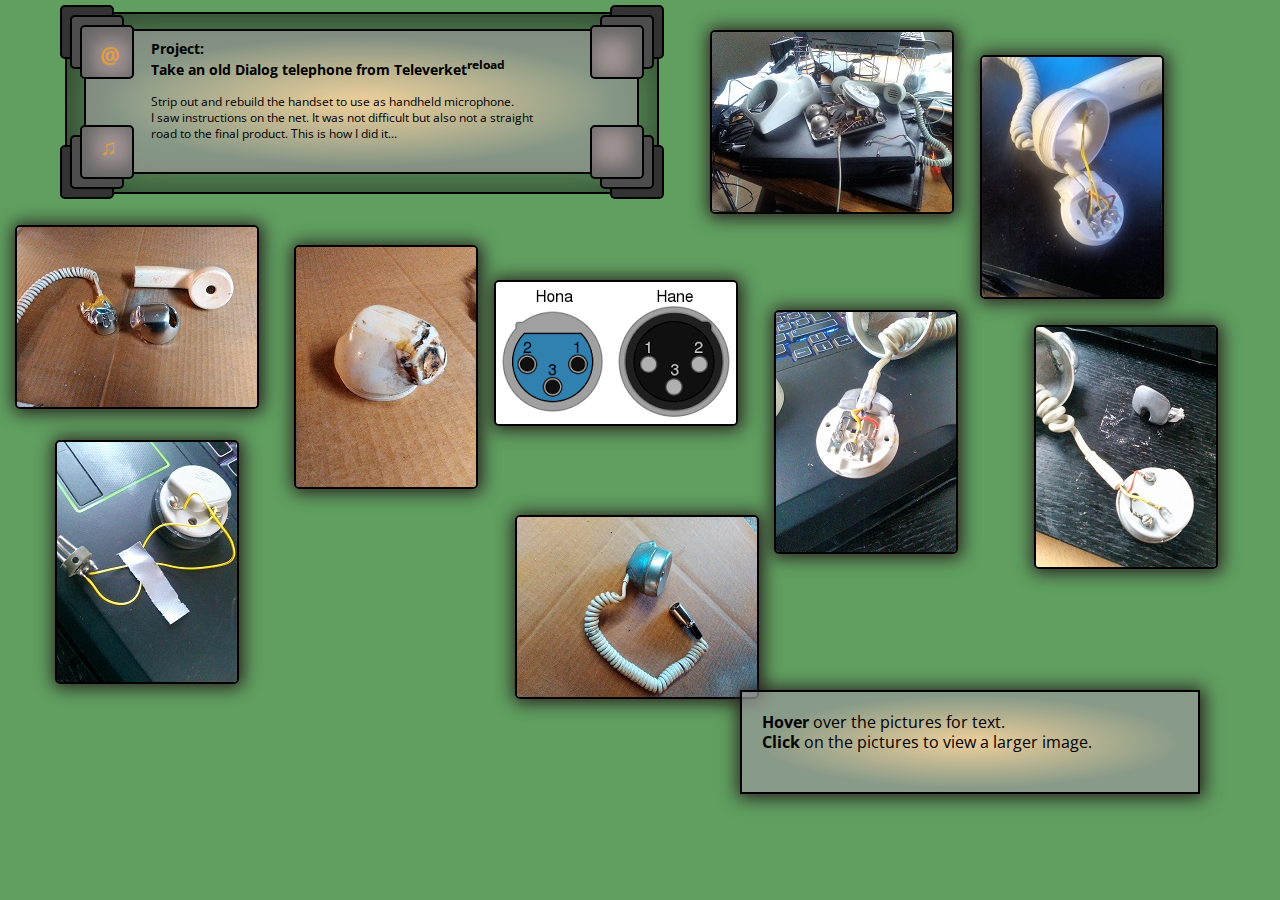
<file: index.html>
<!DOCTYPE html>
<html lang="en">
<head>

<!--     <meta charset="utf-8"> -->
    <title>Build a microphone from old phone speaker project: kenomic  keno1se</title>

    <meta charset="UTF-8">
    <meta name="description" content="build a microphone from old phone speaker project ">
    <meta name="keywords" content="ceno,keno1se,kenomic">
    <meta name="author" content="keno1se@yahoo.se">

    <!-- this meta is for resizeing the browser width -->
    <!--To ensure proper rendering and touch zooming, add the viewport meta tag to your <head>-->
     <meta name="viewport" content="width=device-width, initial-scale=1.0">

    <!--disable zooming capabilities on mobile devices, meaning users are only able to scroll -->
    <!--Overall, we don't recommend this on every site, so use caution! -->
    <!--<meta name="viewport" content="width=device-width, initial-scale=1, maximum-scale=1, user-scalable=no">-->

    <!--------------------------------------------------------------------------------------->
    <!--*** Link to w3.css styling ***                                                  ***-->
    <!-- when linking to this w3.css, the orange mouseover color not working ok            -->
    <!-- So I lifted out what was needed just for the zooming function and implemented it  -->
    <!--    <link rel="stylesheet" href="http://www.w3schools.com/lib/w3.css">             -->
    <!--    <link rel="stylesheet" href="css/w3css.txt" />                                 -->
    <!--------------------------------------------------------------------------------------->
    
    
    <!----------------------------------------------------------------------------->
    <!--*** Compiled LESS styling file, use this when developing is done      ***--> 
    <!--    wirender in Chrome, Firefox, Internet Exporer and Edge(see below) -->    
    <!----------------------------------------------------------------------------->
    <!--   ActiveX controls and BHOs such as Silverlight or Java are not         -->
    <!--   supported in Microsoft Edge                                           -->  
    <!----------------------------------------------------------------------------->
        <link rel="stylesheet"
          href="css/My.css"
          type="text/css">
    
   
    <!------------------------------------------------------------------------->
    <!--*** NON compiled less styling file, good when developing          ***-->
    <!------------------------------------------------------------------------->
    <!-- This .less file doesn't render in Edge and Chrome                   -->
    <!-- It'll work in Chrome when using "Live Preview" in Bracket editor    -->
    <!------------------------------------------------------------------------->
        <!--<link rel="stylesheet/less"
          href="css/My.less"
          type="text/css">-->
    
    
    <!------------------------------------------------------------------------------------>
    <!--***     Media Types in Media Queries style sheets                            ***-->
    <!------------------------------------------------------------------------------------>
    <!--      - all:	Used for all  media type devices                                -->
    <!--      - screen:	Used for computer screens, tablets, smart-phones etc            -->    
    <!--      - print:	Used for printers                                               --> 
    <!--      By linking background color will render                                   -->   
    <!------------------------------------------------------------------------------------>
    <!--      Media screen sizes                                                        -->
    <!------------------------------------------------------------------------------------>
    <!--      (max-width: 768px)                                                        -->                         
    <!--      (min-width: 769px) and (max-width: 1224px)                                -->
    <!--      (min-width: 1225px) and (max-width: 2880px)                               -->
    <!------------------------------------------------------------------------------------>
        
    <!-- Screen witdth Ipad (max-width: 768px) -->
        <link rel="stylesheet" 
              media="all and (max-width: 768px)" 
              href="css/screenIpadMax768.css">
    
    <!-- Screen witdth (min-width: 769px) and (max-width: 1224px) -->
        <link rel="stylesheet" 
              media="all and (min-width: 769px) and (max-width: 1224px)" 
              href="css/screenMIn769Max1224.css">

    <!-- Screen witdth (min-width: 1225px) and (max-width: 2880px) -->
        <link rel="stylesheet" 
              media="all and (min-width: 1225px) and (max-width: 2880px)" 
              href="css/screenMIn1225Max2880.css">

			  
    <!------------------------------------------------------------------------->
    <!--*** NON compiled less styling files, good when developing         ***-->
    <!------------------------------------------------------------------------->
    <!-- These .less file doesn't render in Edge and Chrome                  -->
    <!-- It'll work in Chrome when using "Live Preview" in Bracket editor    -->
    <!------------------------------------------------------------------------->
    <!-- .less links, used during develipment --<
    <!-- Screen witdth Ipad (max-width: 768px) 
        <link rel="stylesheet/less" 
              media="all and (max-width: 768px)" 
              href="css/screenIpadMax768.less">-->
    <!-- Screen witdth (min-width: 769px) and (max-width: 1224px) 
        <link rel="stylesheet/less" 
              media="all and (min-width: 769px) and (max-width: 1224px)" 
              href="css/screenMIn769Max1224.less">-->
    <!-- Screen witdth (min-width: 1225px) and (max-width: 2880px) 
        <link rel="stylesheet/less" 
              media="all and (min-width: 1225px) and (max-width: 2880px)" 
              href="css/screenMIn1225Max2880.less">-->
    
    

    <!--*** Link to Google fonts ***-->
    <link rel="StyleSheet" 
        href="http://fonts.googleapis.com/css?family=Share:400,700"
        type="text/css">
     <link rel="StyleSheet" 
        href="http://fonts.googleapis.com/css?family=Open+Sans:400italic,400,700s"
        type="text/css">
    
    
    <!--*** Link to Email ***-->
    <script type="text/javascript" src="https://cdn.emailjs.com/dist/email.min.js"></script>
    <script type="text/javascript">
        (function(){
            emailjs.init("user_A12IL87Z8kEczffAT8r7t");
        })();
    </script>
  
    
</head>

<body>

    
                                 <!--*************************************************-->
                                 <!--*************  Corner boxes         *************-->
                                 <!--*************************************************-->



    <section id="rightBottBox">
        <div id="rightBottBox1" class="textBox" title="rightBottBox1"></div>   <!--put class to inherit -->
        <div id="rightBottBox2" class="textBox" title="rightBottBox2"></div>   <!--put class to inherit -->
        <div id="rightBottBox3" class="textBox" title="rightBottBox3"></div>   <!--put class to inherit -->
    </section>

    <section id="leftBottBox">
        <div id="leftBottBox1" class="textBox" title="Sound recording under progress">
             <h1 id="note">&#9835;</h1>
        </div>   <!--put class to inherit -->   
        <div id="leftBottBox2" class="textBox" title="leftBottBox2"></div>   <!--put class to inherit -->
        <div id="leftBottBox3" class="textBox" title="leftBottBox3"></div>   <!--put class to inherit -->
    </section>

    <section id="rightTopBox">
        <div id="rightTopBox1" class="textBox" title="rightTopBox1"></div>   <!--put class to inherit -->
        <div id="rightTopBox2" class="textBox" title="rightTopBox2"></div>   <!--put class to inherit -->
        <div id="rightTopBox3" class="textBox" title="rightTopBox3"></div>   <!--put class to inherit -->
    </section>

	
    <section id="leftTopBox">
           <div id="leftTopBox1" class="textBox" title="Ceno contact details">
              <!-- cenoDetails is a JS file with contact details -->
            <h1 id="contact" onclick="cenoDetails()">@</h1>
        </div>           
        
       <!-- 
        <div id="leftTopBox1" class="textBox" title="Feel free to contact me: keno1se@yahoo.se">
            <h1 id="contact">
                <a href="mailto:keno1se@yahoo.se">@</a>
            </h1>
        </div>      put class to inherit 
        -->
            
        <div id="leftTopBox2" class="textBox" title="leftTopBox2"></div>   <!--put class to inherit -->
        <div id="leftTopBox3" class="textBox" title="leftTopBox3"></div>   <!--put class to inherit -->
    </section>







    <!----------------------------------------------------------------------------->
    <!--------------------- Image text section------------------------------------->
    <!----------------------------------------------------------------------------->
    <!-- set up the picture texts with javaScript on mouse over and out          -->
    <!-- this div controls the text that is displayed in the top of the page     -->
    <!-- - id="textPic1" text is for id="pic1" image                             -->
    <!-- - id="textPic2" text is for id="pic2" image                             -->
    <!-- - id="textPic3" text is for id="pic3" image                             -->
    <!-- - id="textPic4" text is for id="pic4" image                             -->
    <!-- - id="textPic5" text is for id="pic5" image                             -->
    <!-- - id="textPic6" text is for id="pic6" image                             -->
    <!-- - id="textPic7" text is for id="pic7" image                             -->
    <!-- - id="textPic8" text is for id="pic8" image                             -->
    <!-- - id="textPic9" text is for id="pic9" image                             -->
    <!-- - id="first"    text comes at reload of page                            -->
    <!-- - id="last"     text comes at mouseOut                                  -->
    <!----------------------------------------------------------------------------->

    <section id="sectionTextPic">
        <div id="mid1" class="mid" title="mid">

            <!--this is first, comes at reload -->
            <div id="first" class="mouseOverOutPic" title="mouseOverOutPic">
                <h3>Project: <br /> Take an old Dialog telephone from Televerket<sup>reload</sup></h3><br/>
                <p>
                    Strip out and rebuild the handset to use as handheld microphone. <br />
                    I saw instructions on the net. It was not difficult but also not a 
                    straight <br /> road to the final product. This is how I did it...
                </p>            
            </div>

            
            <!--this is last, comes at mouseOut -->
            <div id="last" class="mouseOverOutPic" hidden="hidden">
                <h3>Project: <br /> Take an old Dialog telephone from Televerket<sup>mouseout</sup></h3><br />
                <p>
                    Strip out and rebuild the handset to use as handheld microphone. <br />
                    I saw instructions on the net. It was not difficult but also not a
                    straight <br /> road to the final product. This is how I did it...
                </p>
            </div>
        </div>
    </section>

                                <!--*********************************-->
                                <!--******** Image section **********-->
                                <!--*********************************-->

    <!---when mouse over and out on pic1, pic2... the text in P "first", "textPic*...", "last" will be active in javaScript -->
    
        
    <!--------------------------------------------------------------------------------------------------------->
    <!-------------------------- Set width and height of the images ------------------------------------------->
    <!--------------------------------------------------------------------------------------------------------->
    <!-- It is better to use the style attribute to set the width and height of an image                     -->
    <!-- (instead of using the width and height attributes),                                                 -->
    <!-- because it prevents internal or external styles sheets to change the original size of an image      -->
    <!--                                                                                                     -->
    <!-- Loading images takes time. Large images can slow down your page. Use images carefully               -->
    <!--------------------------------------------------------------------------------------------------------->
    
    <div id="sectionPic" onmouseout="scriptMouseOutPic()">
        
        

        <div id="pic1" class="pic" onmouseover="scriptMouseOverPic(this)">
            <img src="img/startProdW240H180.jpg" onclick="onClick(this)"/> 
                   <div id="textPic1" class="mouseOverOutPic" style="display:none;" >
                    <h3>Text Pic1</h3><br />
                    <p> One day at the flea market I found this Dialog telephone. <br/> 
                        It was cheap: only 25 SEK! He he; no need for any haggling there 
                        <img src="img/smiley.gif" alt="Smiley face" align="bottom" width="22" height="22"> <br />
                        Interesting to examine it and study all the electro mechanics inside it.
                    </p>
                </div>         
        </div>
    <!--<img src="img/startProdW240H180.jpg" style="width:240px;height:180px;" onclick="onClick(this)"/>-->
        

        <div id="pic2" class="pic" onmouseover="scriptMouseOverPic(this)">
            <img src="img/lurW180H240.jpg" onclick="onClick(this)"/>
                <div id="textPic2" class="mouseOverOutPic" hidden="hidden">
                    <h3>Text Pic2</h3><br />
                    <p>
                        This is the phones microphone. <br/>
                        Messy: one red+ and one black- cord for the signalling. One yellow for<br /> shielding 
                        and two, <mark>also yellow!</mark>, cords going up to the speaker.
                    </p>
                </div>
        </div>
    <!--<img src="img/lurW180H240.jpg" style="width:180px;height:240px;" onclick="onClick(this)"/>-->
        
        
            
        <div id="pic3" class="pic" onmouseover="scriptMouseOverPic(this)">
            <img src="img/cutW240H180.jpg" onclick="onClick(this)"/>
                <div id="textPic3" class="mouseOverOutPic" hidden="hidden">
                    <h3>Text Pic3</h3><br />
                    <p>
                        Disassembling of the handset and spray it with chrome, silver, colour.<br />
                        Must be Chrome!
                    </p>
                 </div>
        </div>
    <!--<img src="img/cutW240H180.jpg" style="width:240px;height:180px;" onclick="onClick(this)"/>-->
        

        
        <div id="pic4" class="pic" onmouseover="scriptMouseOverPic(this)">
            <img src="img/meltedW180H240.jpg" onclick="onClick(this)" />
                <div id="textPic4" class="mouseOverOutPic" hidden="hidden">
                    <h3>Text Pic4</h3><br />
                    <p>
                         I thought that the phone coat was made of Bakelite; the first industrial <br />  made plastic.
                         I found out that Bakelite is not indigestible. But this handset was very easy to melt
                         and then reshape to desired design. It actually burns very well.                   
                    </p>
                </div>             
        </div>
    <!--<img src="img/meltedW180H240.jpg" style="width:180px;height:240px;" onclick="onClick(this)"/>-->

        
        
        
        <div id="pic5" class="pic" onmouseover="scriptMouseOverPic(this)">
            <img src="img/xlrHaHoW240H142.png" onclick="onClick(this)" />
                <div id="textPic5" class="mouseOverOutPic" hidden="hidden">
                    <h3>Text Pic5</h3><br />
                    <p>
                        XLR connector. Cannon <b>X</b> Series <b>L</b>atch <b>R</b>ubber.<br />
                        I used the male connector (hane) where 1 is the shield (not used), 2 hot, <br /> 3 cold. 
                        So two cords connected to pin two and three; 
                        did not matter witch cord to which pin; either way works.
                    </p>
                </div>
        </div>
    <!--<img src="img/xlrHaHoW240H142.png" style="width:240px;height:142px;" onclick="onClick(this)" />-->


        
        
        <div id="pic6" class="pic" onmouseover="scriptMouseOverPic(this)">
            <img src="img/orgConnW180H240.jpg" onclick="onClick(this)" />
                <div id="textPic6" class="mouseOverOutPic" hidden="hidden">
                    <h3>Text Pic6</h3><br />
                    <p>
                        This is the phones Carbone microphone. 
                        It does not work that well:<br /> gives a low signal and allot of noise. 
                        Can improve this by connecting a 9V battery to it but I didn't bother
                        doing that this time. Instead I used the phones speaker as a microphone - better.  
                    </p>
                </div>
        </div>
    <!--<img src="img/orgConnW180H240.jpg" style="width:180px;height:240px;" onclick="onClick(this)" />-->

        
        

        <div id="pic7" class="pic" onmouseover="scriptMouseOverPic(this)">
            <img src="img/moveOrgConnW180H240.jpg" onclick="onClick(this)" />
                <div id="textPic7" class="mouseOverOutPic" hidden="hidden">
                    <h3>Text Pic7 and Pic9</h3><br />
                    <p>
                        Experimenting with the connections. 
                        Used the red and black cord for the <br />signalling and skipped the yellow for shielding. 
                        Warning! When soldering the cords to the XLR connector; 
                        be careful not to apply too much heat - the connector will melt and be destroyed!
                    </p>
                </div>
        </div>
        <!--<img src="img/moveOrgConnW180H240.jpg" style="width:180px;height:240px;" onclick="onClick(this)" />-->
        
        
        
        
        <div id="pic9" class="pic" onmouseover="scriptMouseOverPic(this)">
            <img src="img/connXlrTest1W180H240.jpg" onclick="onClick(this)" />
                <div id="textPic9" class="mouseOverOutPic" hidden="hidden">
                    <h3>Text Pic9 and Pic7</h3><br />
                    <p>
                        Experimenting with the connections.
                        Used the red and black cord for the <br />signalling and skipped the yellow for shielding.
                        Warning! When soldering the cords to the XLR connector;
                        be careful not to apply too much heat - the connector will melt and be destroyed!
                    </p>
                </div>
        </div>
    <!--<img src="img/connXlrTest1W180H240.jpg" style="width:180px;height:240px;" onclick="onClick(this)" />-->
        

        
        
        <div id="pic8" class="pic" onmouseover="scriptMouseOverPic(this)">
            <img src="img/finished1W240H180.jpg" onclick="onClick(this)" />
                <div id="textPic8" class="mouseOverOutPic" hidden="hidden">
                    <h3>Text Pic8</h3><br />
                    <p>
                        <b>The final product.</b> How does it work?<br /> 
                        Well it's alright but can't be compared to my condenser microphone 
                        that I bought from store. But this one will be used as my harmonica 
                        "rock & roll" mic on my tours - Yeah right ;-) 
                        Will I do this again? - You bet I will...
                    </p>
                </div>
        </div>
    <!--<img src="img/finished1W240H180.jpg" style="width:180px;height:240px;" onclick="onClick(this)" />-->


        
        
        
    </div>      <!-- end sectionPic-->


    

    <!--------------------------------------------------------------------------------------------------------->
    <!-- Section for handeling img onclic zooming ------------------------------------------------------------->
    <!--------------------------------------------------------------------------------------------------------->

    <!-- style="cursor:pointer" is default pointe look when hover -->
        <div id="modal01" class="w3-modal" onclick="this.style.display='none'">
            <span class="w3-hover-red w3-text-white w3-xxlarge w3-container w3-display-topright">&times;</span><!--&times; is x for closing--> 
            <div class="w3-modal-content w3-animate-zoom">
                <img id="img01" style="width:100%">
            </div>
        </div>

    
        <script>
            function onClick(element) {
            document.getElementById("img01").src = element.src; //only blanc window, no img display if no this
            document.getElementById("modal01").style.display = "block"; // not work with no this
        }
        </script>

                <!-- static information box at the end of page -->
    <div id="textBoxBottom">
        <p id="textBoxBottomNest">
                <b>Hover</b> over the pictures for text. <br />
                <b>Click</b> on the pictures to view a larger image.
        </p>
    </div>
        


	<!-- Put the script tags always last, let page reload first before render scripts -->
    <script src="js/less_min.txt" type="text/javascript"></script>  <!--This script is for LESS--> 
    <script src="js/mouseScript.js" type="text/javascript"></script>    <!--mouseover, mouseout script-->
    <script src="js/cenoContact.js" type="text/javascript"></script>    <!--click on  @ script-->
 
</body>
</html>
</file>
<file: css/My.css>
html,
body,
div,
span,
object,
iframe,
h1,
h2,
h3,
h4,
h5,
h6,
p,
blockquote,
pre,
abbr,
address,
cite,
code,
del,
dfn,
em,
img,
ins,
kbd,
q,
samp,
small,
strong,
sub,
sup,
var,
b,
i,
dl,
dt,
dd,
ol,
ul,
li,
fieldset,
form,
label,
legend,
table,
caption,
tbody,
tfoot,
thead,
tr,
th,
td,
article,
aside,
canvas,
details,
figcaption,
figure,
footer,
header,
hgroup,
menu,
nav,
section,
summary,
time,
mark,
audio,
video {
  margin: 0;
  padding: 0;
  border: 0;
  outline: 0;
  font-size: 100%;
  vertical-align: baseline;
  background: transparent;
}
/* Rounde corners base size*/
/* in px the distance from left*/
/* in px the distance from top*/
/* The border syle in DOM*/
/**************************/
/*** pic border styling ***/
/**************************/
/*border*/
/* black border

    - h = 0, red if l=50%, but darken down to 1%, will almost be black
    - s = saturation 100% full color  
    - l = light silver 1%, almost like black  
*/
/***********************/
/*** textbox styling ***/
/***********************/
/*
.rounded-corners(@size: 5px) {
  border-radius: @size;
  -moz-border-radius: @size;
  -webkit-border-radius: @size;
}
.rounded-corners2(@size: 50px) {
  border-radius: @size;
  -moz-border-radius: @size;
  -webkit-border-radius: @size;
}*/
mark {
  background-color: rgba(255, 255, 0, 0.3);
}
/*With no sup the superscript will not work, will render as subscript instead */
sup {
  vertical-align: super;
  font-size: smaller;
  color: black;
}
a:link {
  color: rgba(255, 163, 26, 0.7);
  text-decoration: none;
}
a:visited {
  color: rgba(255, 163, 26, 0.7);
  text-decoration: none;
}
a:hover {
  color: #ffa31a;
  text-decoration: none;
}
/*************************/
/*** text box styling  ***/
/*************************/
/* Text box colors*/
/* the cornder box background-colors*/
/* the four corner z-index 5 top box-shadows*/
/* pic box-shadow*/
/* hsl, silver 15% 

    - 1px horizontal	
    - 1px vertical
    - 17px put blur on the shadow
    - 3px how large the shadow will be, can make it bigger the actual box!
*/
/**************************************************************************************/
/*   Gradien and backgrouds                                                           */
/*------------------------------------------------------------------------------------*/
/*   styling for the top, bottom text boxes containing the text                       */
/*    Note! careful about syntax no white space before this ()                        */
/**************************************************************************************/
/*------------------------------------------------------------*/
/*-- textBoxTop background                                  --*/
/*------------------------------------------------------------*/
/*-- div class="mouseOverOutPic                             --*/
/*------------------------------------------------------------*/
/*----------------------------------------*/
/*-- textBoxBottom background           --*/
/*----------------------------------------*/
/*-- div id="textBoxBottom"             --*/
/*----------------------------------------*/
/*--------------------------------------------------------------*/
/*-- This is a test to resize images, using LESS feature      --*/
/*--------------------------------------------------------------*/
/*-- Valid for images with ratio 240px and 180px              --*/
/*--------------------------------------------------------------*/
/*** WL1 ***/
/*** Landscape ***/
/*** Portrait ***/
/*** WL2 ***/
/*** Landscape ***/
/*** Portrait ***/
/*** WL3 ***/
/*** Landscape ***/
/*** Portrait ***/
/*** WL4 ***/
/*** Landscape ***/
/*** Portrait ***/
/*** WL5 ***/
/*** Landscape ***/
/*** Portrait ***/
/*** WL6 ***/
/*** Landscape ***/
/*** Portrait ***/
/*** WL7 ***/
/*** Landscape ***/
/*** Portrait ***/
/*** WL8 ***/
/*** Landscape ***/
/*** Portrait ***/
/*** WL9 ***/
/*** Landscape ***/
/*** Portrait ***/
/*** WL10 ***/
/*** Landscape ***/
/*** Portrait ***/
/*** Special img5, the only one with H=142px***/
/*** Landscape ***/
/* Basics */
html {
  font-family: 'Open Sans', verdana, helvetica, sans-serif;
  font-size: 12px;
}
body {
  background: #609f60;
}
p {
  font-size: 12px;
}
h1 {
  font-size: 22px;
}
h2 {
  font-size: 16px;
}
h3 {
  font-size: 14px;
}
/*************************************************/
/************ Corner Box styling *****************/
/*************************************************/
/*if not absolute the box will be on top and push every div down, like relative
        everything will be related to the top, left values, be at same level
        in F12 layout top, left will affect only the offset value */
/*Must have the position:absolute to work, but the other boxes needs NOT, they'll be relative to the absolute box
      - TOP specifies how far an ABSOLUTLY POSITIONED box top marging edge is offset below the top edge of the box 'containing block'
      - LEFT specifies how far an ABSOLUTLY POSITIONED box left marging edge is offset to the right of the left edge of the box 'containing block'
      - MARGING set values to the thickness of the marging area */
/*By changing the value in mixins.less for @TrightBott and @LrightBott, you move all the nested divs
      <section id="rightBottBox">
        nested div class=textBox, common styling for all the meny divs
            id=#rightBottBox* unik styling for the individual div's */
#rightBottBox .textBox {
  position: absolute;
  border: 2px solid black;
  border-radius: 5px;
}
#rightBottBox #rightBottBox1 {
  top: 125px;
  left: 590px;
  width: 50px;
  height: 50px;
  background-color: #a09292;
  box-shadow: -5px -5px 17px 6px #666666 inset;
  z-index: 5;
}
#rightBottBox #rightBottBox2 {
  top: 135px;
  left: 600px;
  width: 50px;
  height: 50px;
  background-color: #4d4d4d;
  z-index: 4;
}
#rightBottBox #rightBottBox3 {
  top: 145px;
  left: 610px;
  width: 50px;
  height: 50px;
  background-color: #333333;
  z-index: 3;
}
#leftBottBox .textBox {
  border: 2px solid black;
  border-radius: 5px;
  position: absolute;
}
#leftBottBox #leftBottBox1 {
  top: 125px;
  left: 80px;
  width: 50px;
  height: 50px;
  background-color: #a09292;
  box-shadow: 5px -5px 17px 6px #666666 inset;
  z-index: 5;
}
#leftBottBox #leftBottBox1 #note {
  color: rgba(255, 163, 26, 0.7);
  padding-top: 4px;
  padding-left: 18px;
}
#leftBottBox #leftBottBox2 {
  top: 135px;
  left: 70px;
  width: 50px;
  height: 50px;
  background-color: #4d4d4d;
  z-index: 4;
}
#leftBottBox #leftBottBox3 {
  top: 145px;
  left: 60px;
  width: 50px;
  height: 50px;
  background-color: #333333;
  z-index: 3;
}
#rightTopBox .textBox {
  border: 2px solid black;
  border-radius: 5px;
  position: absolute;
}
#rightTopBox #rightTopBox1 {
  top: 25px;
  left: 590px;
  width: 50px;
  height: 50px;
  background-color: #a09292;
  box-shadow: -5px 5px 17px 6px #666666 inset;
  z-index: 5;
}
#rightTopBox #rightTopBox2 {
  top: 15px;
  left: 600px;
  width: 50px;
  height: 50px;
  background-color: #4d4d4d;
  z-index: 4;
}
#rightTopBox #rightTopBox3 {
  top: 5px;
  left: 610px;
  width: 50px;
  height: 50px;
  background-color: #333333;
  z-index: 3;
}
#leftTopBox .textBox {
  border: 2px solid black;
  border-radius: 5px;
  position: absolute;
}
#leftTopBox #leftTopBox1 {
  top: 25px;
  left: 80px;
  width: 50px;
  height: 50px;
  background-color: #a09292;
  box-shadow: 5px 5px 17px 6px #666666 inset;
  z-index: 5;
}
#leftTopBox #leftTopBox1 #contact {
  color: rgba(255, 163, 26, 0.7);  /* orange 0.7 */
  padding-top: 12px;
  padding-left: 18px;
  cursor: pointer;
}
  /* pseudo-class:hover */
#leftTopBox #leftTopBox1 #contact:hover {
  color: rgba(255, 163, 26, 1.0);  /* orange 1.0 */
}

#leftTopBox #leftTopBox2 {
  top: 15px;
  left: 70px;
  width: 50px;
  height: 50px;
  background-color: #4d4d4d;
  z-index: 4;
}
#leftTopBox #leftTopBox3 {
  top: 5px;
  left: 60px;
  width: 50px;
  height: 50px;
  background-color: #333333;
  z-index: 3;
}
/*************************************************/
/************ picture styling ********************/
/*************************************************/
.mid {
  position: relative;
  margin-top: 12px;
  margin-left: 65px;
  width: 590px;
  height: 178px;
  line-height: 178px;
  border: 2px solid black;
  box-shadow: 5px 5px 80px #1a1a1a inset;
  background: transparent;
  float: left;
  z-index: 2;
  /*
            - z-index:2 - very bottom in stack
            - z-index:5 - top of stack     */
  /*p class="mouseOverOutPic" nested in .mid class, contain all p with the text
                can move the whole text box
                    here change the text color etc */
}
.mid .mouseOverOutPic {
  vertical-align: top;
  margin-top: 15px;
  margin-left: 17px;
  width: 486px;
  height: 131px;
  font-size: 12px;
  line-height: 16px;
  border: 2px solid black;
  border-radius: 5px;
  padding-top: 10px;
  padding-left: 65px;
  /*** background and gradient ***/
  background: #808080;
  background: -webkit-radial-gradient(#e6cb99 5%, rgba(153, 153, 153, 0.7) 65%);
  background: -o-radial-gradient(#e6cb99 5%, rgba(153, 153, 153, 0.7) 65%);
  background: -moz-radial-gradient(#e6cb99 5%, rgba(153, 153, 153, 0.7) 65%);
  background: radial-gradient(#e6cb99 5%, rgba(153, 153, 153, 0.7) 65%);
  /* if want to change back to original textBoxTopBg gray
           background:@textBoxTopBg;
           background:@textBoxTopBgSafari;
           background:@textBoxTopBgOpera;
           background:@textBoxTopBgFirefox;
           background:@textBoxTopBgStandard;
           */
  /*justify, each line is stretched so that every line has equal width, 
            and the left and right margins are straight (like in magazines and newspapers)
            h3{ 
               //text-align:justify;   
                text-transform:capitalize;}*/
  /* text color */
  color: #000000;
}
/***************************************************************************/
/************ position/layout the pictures on the page  ********************/
/***************************************************************************/
/*** This sectionPic will move all nested pic in relation to div's above ***/
/* - if no position it'll be just below the lowest dev, whitch is leftmeny div
       - if position relative the div will be positoned relative to it's NORMAL position, must use use marging and such with the positon */
#sectionPic {
  position: absolute;
  margin-top: 0px;
  margin-left: 15px;
  /* nested images in sectionPic 
     .pic class is the container DIV for all the imgages 
     .pic is common styling for all images */
}
#sectionPic .pic {
  float: left;
  /* border best styled direct on img, not on container div */
}
#sectionPic .pic img {
  border: 2px solid #050000;
  border-radius: 5px;
  box-shadow: 1px 1px 17px 3px #2a2222;
}
#sectionPic .pic img:hover {
  border: 2px solid orange;
}
/*--------------------------------------------------------------------------*/
/*         Media screen sizes                                               */
/*          - (max-width: 768px)                                            */
/*          - (min-width: 769px) and (max-width: 1224px)                    */
/*          - (min-width: 1225px) and (max-width: 2880px)                   */
/*--------------------------------------------------------------------------*/
/*****************************************************************************/
/*** This is the W3 css styling styling the zooming of the images function ***/
/*****************************************************************************/
/* zooming effect setup*/
.w3-animate-zoom {
  -webkit-animation: animatezoom 0.6s;
  animation: animatezoom 0.6s;
}
@-webkit-keyframes animatezoom {
  from {
    -webkit-transform: scale(0);
  }
  to {
    -webkit-transform: scale(1);
  }
}
@keyframes animatezoom {
  from {
    transform: scale(0);
  }
  to {
    transform: scale(1);
  }
}
/*
     - opacity on img when hover, don't want that 
     - if want to use then put below in and also ad: class="w3-hover-opacity" on the image
    .w3-hover-opacity:hover{opacity:0.60;filter:alpha(opacity=60);-webkit-backface-visibility:hidden}
    .w3-hover-opacity-off:hover{opacity:1;filter:alpha(opacity=100);-webkit-backface-visibility:hidden}
*/
/* 
    - This is the onClick window
    - put z-index to stack ontop (5)
    - Change for hover background, green, default is black - background-color:rgba(0,255,0,0.4) green
    - this will fill up the whole window, the 0.4 opacity makes it semi-transparent
*/
.w3-modal {
  z-index: 5;
  display: none;
  padding-top: 100px;
  position: fixed;
  left: 0;
  top: 0;
  width: 100%;
  height: 100%;
  overflow: auto;
  background-color: #000000;
  background-color: rgba(0, 255, 0, 0.4);
}
.w3-modal-content {
  margin: auto;
  background-color: #fff;
  position: relative;
  padding: 0;
  outline: 0;
  width: 600px;
}
/* style the red x closing box, actually not needed, can close by clicking anywhere in the window */
.w3-hover-red:hover {
  color: #fff!important;
  background-color: #f44336 !important;
}
.w3-text-white,
.w3-hover-text-white:hover {
  color: #fff !important;
}
.w3-xxlarge {
  font-size: 36px !important;
}
.w3-container {
  padding: 0.01em 16px;
}
.w3-display-topright {
  position: absolute;
  right: 0;
  top: 0;
}
/*****************************************************************************/
#textBoxBottom {
  /*----------------------------------------------------------------------------------------*/
  /* These are set in the screen*.less files                                                */
  /*                                                                                        */
  /* position:absolute;                                                                     */
  /* margin-top:@fromToppDist                                                               */
  /* margin-left:@fromLeftDist                                                              */
  /*----------------------------------------------------------------------------------------*/
  width: 456px;
  height: 100px;
  line-height: 100px;
  border: 2px solid black;
  box-shadow: 1px 1px 17px 3px #2a2222;
  background: #808080;
  background: -webkit-radial-gradient(#e6cb99 5%, rgba(153, 153, 153, 0.7) 65%);
  background: -o-radial-gradient(#e6cb99 5%, rgba(153, 153, 153, 0.7) 65%);
  background: -moz-radial-gradient(#e6cb99 5%, rgba(153, 153, 153, 0.7) 65%);
  background: radial-gradient(#e6cb99 5%, rgba(153, 153, 153, 0.7) 65%);
  /* if want to change to original textBoxTopBg gray */
  /*
           background:@textBoxTopBg;
           background:@textBoxTopBgSafari;
           background:@textBoxTopBgOpera;
           background:@textBoxTopBgFirefox;
           background:@textBoxTopBgStandard;
                                             */
}
#textBoxBottom #textBoxBottomNest {
  display: inline-block;
  vertical-align: top;
  font-size: 16px;
  line-height: 20px;
  color: #000000;
  padding-left: 20px;
  padding-top: 20px;
}
</file>
<file: css/screenIpadMax768.css>
/*--------------------------------------------------------------------------*/
/*         Media screen sizes                                               */
/*          - (max-width: 768px)                                            */
/*          - (min-width: 769px) and (max-width: 1224px)                    */
/*          - (min-width: 1225px) and (max-width: 2880px)                   */
/*--------------------------------------------------------------------------*/
@media all and (max-width: 768px) {
  /*body{
            background: green;
    }*/
  /* if no display block it'll be a gab at bottom of img div  
            img{
                display: block;
            }*/
  #textBoxBottom {
    display: none;
  }
  .mid {
    position: relative;
    margin-top: 13px;
  }
  .textBox {
    margin-top: 0px;
  }
  #sectionPic {
    position: relative;
    float: left;
  }
  #pic1 {
    margin-top: 55px;
    margin-left: 30px;
  }
  #pic1 img {
    width: 144px;
    height: 108px;
  }
  #pic2 {
    margin-top: 10px;
    margin-left: 40px;
  }
  #pic2 img {
    width: 108px;
    height: 144px;
  }
  #pic3 {
    margin-top: 45px;
    margin-left: 40px;
  }
  #pic3 img {
    width: 144px;
    height: 108px;
  }
  #pic4 {
    margin-top: 25px;
    margin-left: 40px;
  }
  #pic4 img {
    width: 108px;
    height: 144px;
  }
  #pic5 {
    /*img5 must be below img4 (+130px), to make img6 to float all the way left on screen*/
    margin-top: 55px;
    margin-left: 40px;
  }
  #pic5 img {
    width: 144px;
    height: 85.2px;
  }
  #pic6 {
    margin-top: 55px;
    margin-left: 40px;
  }
  #pic6 img {
    width: 108px;
    height: 144px;
  }
  #pic7 {
    margin-top: 55px;
    margin-left: 40px;
  }
  #pic7 img {
    width: 108px;
    height: 144px;
  }
  #pic8 {
    margin-top: -15px;
    margin-left: 40px;
  }
  #pic8 img {
    width: 126px;
    height: 168px;
  }
  #pic9 {
    margin-top: 55px;
    margin-left: 40px;
  }
  #pic9 img {
    width: 108px;
    height: 144px;
  }
}
</file>
<file: css/screenMIn769Max1224.css>
/*--------------------------------------------------------------------------*/
/*         Media screen sizes                                               */
/*          - (max-width: 768px)                                            */
/*          - (min-width: 769px) and (max-width: 1224px)                    */
/*          - (min-width: 1225px) and (max-width: 2880px)                   */
/*--------------------------------------------------------------------------*/
@media all and (min-width: 769px) and (max-width: 1224px) {
  /*body {
            background: yellow;
    }*/
  #pic1 {
    margin-top: 30px;
    margin-left: 695px;
  }
  #pic1 img {
    width: 168px;
    height: 126px;
  }
  #pic2 {
    margin-top: 55px;
    margin-left: 40px;
  }
  #pic2 img {
    width: 126px;
    height: 168px;
  }
  #pic3 {
    margin-top: 95px;
    margin-left: 40px;
  }
  #pic3 img {
    width: 168px;
    height: 126px;
  }
  #pic4 {
    margin-top: 55px;
    margin-left: 40px;
  }
  #pic4 img {
    width: 126px;
    height: 168px;
  }
  /*img5 must be below img4 (+130px), to make img6 to float all the way left on screen*/
  #pic5 {
    margin-top: 130px;
    margin-left: 40px;
  }
  #pic5 img {
    width: 168px;
    height: 99.4px;
  }
  #pic6 {
    margin-top: 75px;
    margin-left: 40px;
  }
  #pic6 img {
    width: 126px;
    height: 168px;
  }
  #pic7 {
    margin-top: 75px;
    margin-left: 40px;
  }
  #pic7 img {
    width: 126px;
    height: 168px;
  }
  #pic8 {
    margin-top: 75px;
    margin-left: 40px;
  }
  #pic8 img {
    width: 126px;
    height: 168px;
  }
  #pic9 {
    margin-top: 75px;
    margin-left: 40px;
  }
  #pic9 img {
    width: 126px;
    height: 168px;
  }
  #textBoxBottom {
    position: absolute;
    margin-top: 680px;
    margin-left: 385px;
  }
}
</file>
<file: css/screenMIn1225Max2880.css>
/*--------------------------------------------------------------------------*/
/*         Media screen sizes                                               */
/*          - (max-width: 768px)                                            */
/*          - (min-width: 769px) and (max-width: 1224px)                    */
/*          - (min-width: 1225px) and (max-width: 2880px)                   */
/*--------------------------------------------------------------------------*/
@media all and (min-width: 1225px) and (max-width: 2880px) {
  /*body{
            background: orange;
    }*/
  #pic1 {
    margin-top: 30px;
    margin-left: 695px;
    width: 240px;
    height: 180px;
  }
  #pic2 {
    margin-top: 55px;
    margin-left: 30px;
    width: 180px;
    height: 240px;
  }
  #pic3 {
    margin-top: -70px;
    clear: left;
  }
  #pic4 {
    margin-top: -50px;
    margin-left: 35px;
    width: 180px;
    height: 240px;
  }
  #sectionPic #pic5 {
    margin-top: -15px;
    margin-left: 20px;
    width: 240px;
    height: 142px;
  }
  #pic6 {
    margin-top: 15px;
    margin-left: 40px;
    width: 180px;
    height: 240px;
  }
  #sectionPic #pic7 {
    margin-top: 30px;
    margin-left: 80px;
    width: 180px;
    height: 240px;
  }
  #pic8 {
    margin-top: -50px;
    margin-left: 280px;
    width: 180px;
    height: 240px;
  }
  #sectionPic #pic9 {
    margin-top: -125px;
    margin-left: 40px;
    width: 180px;
    height: 240px;
  }
}
#textBoxBottom {
  position: absolute;
  margin-top: 690px;
  margin-left: 740px;
}
</file>
